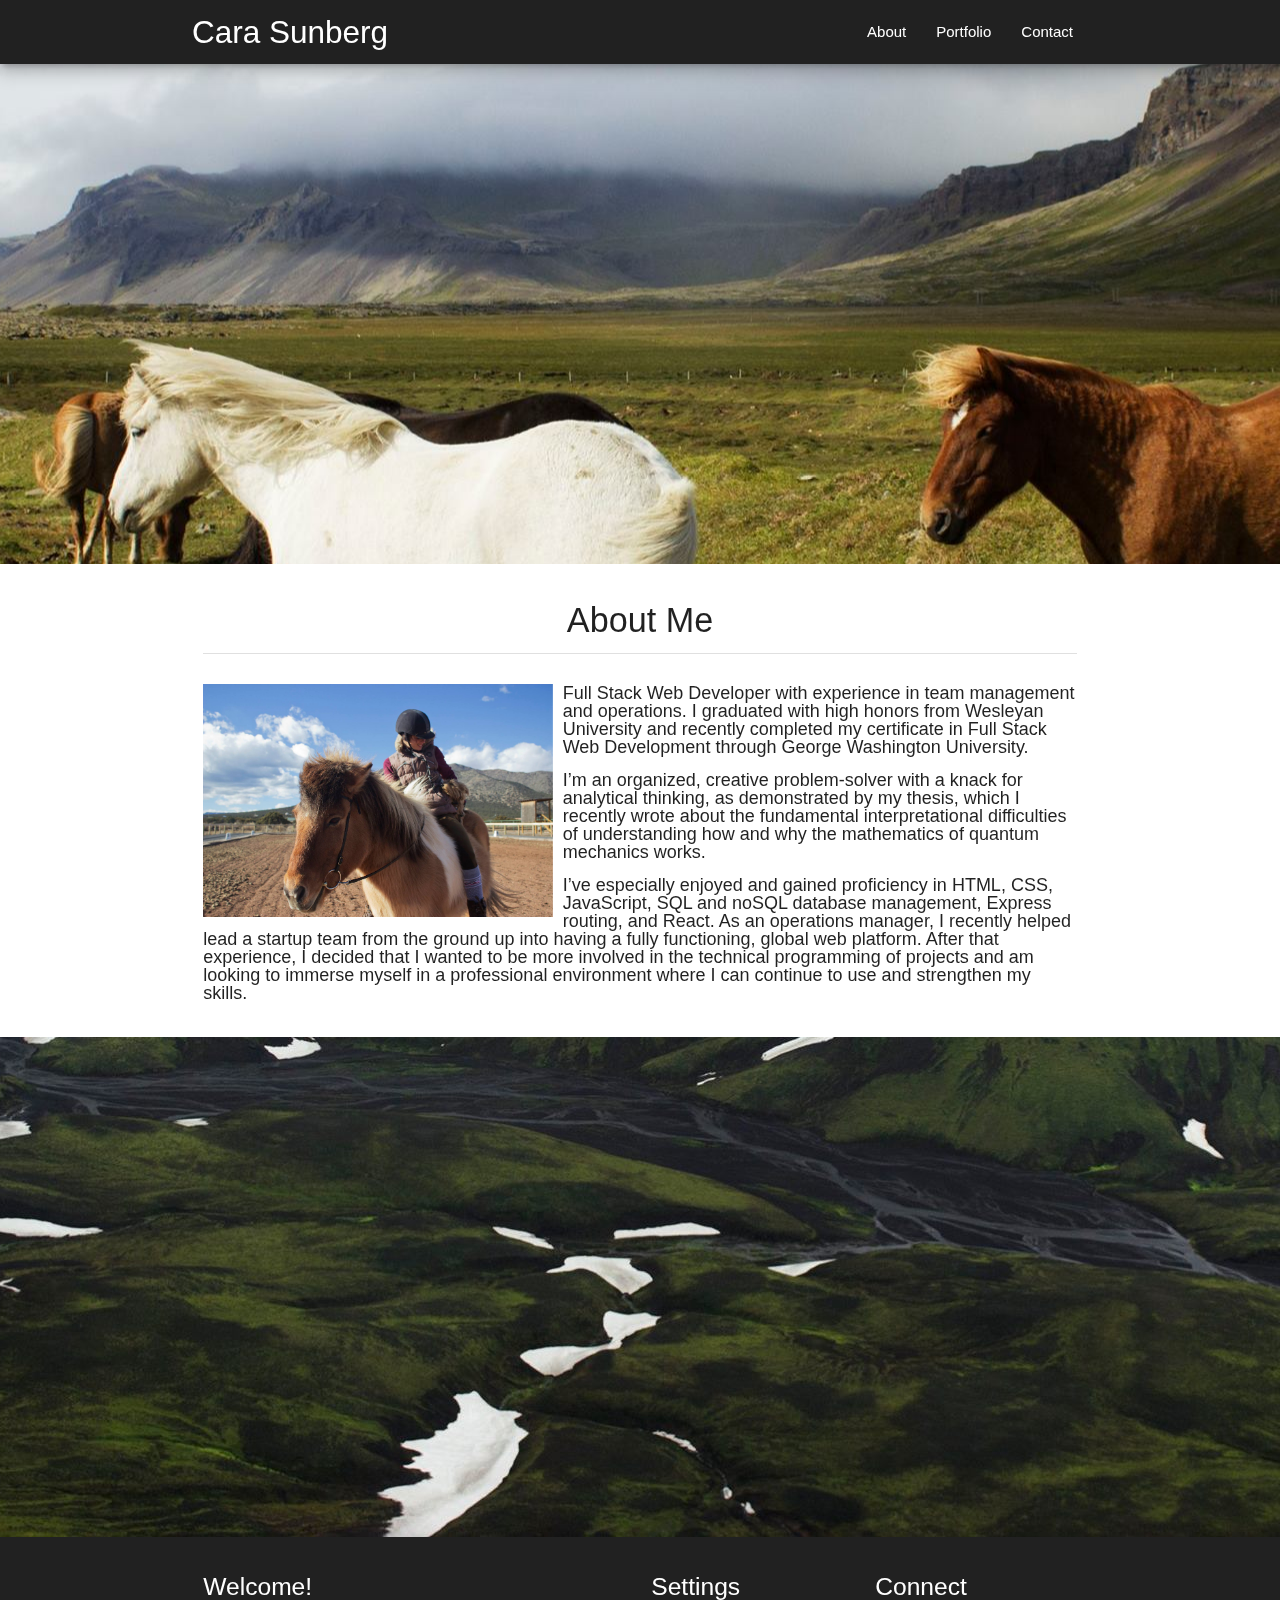
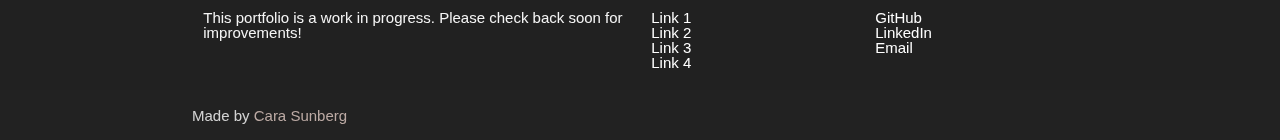
<file: index.html>
<!DOCTYPE html>
<html lang="en-us">

<head>
    <meta charset="UTF-8">

    <link rel="stylesheet" href="assets/css/reset.css">
    <!-- Materialize.css links -->
    <link rel="stylesheet" href="https://cdnjs.cloudflare.com/ajax/libs/materialize/1.0.0/css/materialize.min.css">
    <!-- <script src="https://cdnjs.cloudflare.com/ajax/libs/materialize/1.0.0/js/materialize.min.js"></script> -->
    <link href="https://fonts.googleapis.com/icon?family=Material+Icons" rel="stylesheet">
    <link rel="stylesheet" href="assets/css/style.css">
    <script src="https://cdnjs.cloudflare.com/ajax/libs/jquery/3.2.1/jquery.min.js"></script>
    <!-- Optimize website for mobile -->
    <meta name="viewport" content="width=device-width, initial-scale=1.0"/>

    <title>Portfolio</title>
</head>

<body>

    <!-- Navbar -->
    <nav class="grey darken-4 z-depth-3 header-custom" role="navigation">
        <div class="nav-wrapper container">
        <a class="brand-logo">Cara Sunberg</a>
        <a href="#" data-target="mobile-demo" class="sidenav-trigger"><i class="material-icons">menu</i></a>
        <ul class="right hide-on-med-and-down">
            <li><a href="index.html">About</a></li>
            <li><a href="portfolio.html">Portfolio</a></li>
            <li><a href="contact.html">Contact</a></li>
        </ul>
        </div>
    </nav>

    <ul class="sidenav" id="mobile-demo">
        <li><a href="index.html">About</a></li>
        <li><a href="portfolio.html">Portfolio</a></li>
        <li><a href="contact.html">Contact</a></li>
    </ul>

    <!-- First parallax container -->       
    <div class="parallax-container valign-wrapper">
        <div class="section no-pad-bot">
            <div class="container">
                <div class="row center">
                    <!-- <h5 class="header col s12 light white-text">Lorem ipsum dolor sit amet consectetur adipisicing elit. Quisquam in veniam atque mollitia! Consequatur, dicta accusantium. Magnam autem distinctio sunt.</h5> -->
                </div>
            </div>
        </div>
        <div class="parallax"><img src="assets/images/Iceland4.jpg" alt="Background img 1"></div>
    </div>

    <!-- About me section -->
    <div class="container">
        <div class="section">
    
            <div class="row">
                <div class="col s12 center">
                    <h4>About Me</h4>
                    <div class="divider"></div>
                    <br><br>
                        <img class="responsive-img materialboxed img-about" src="assets/images/Skyfaxi.jpg" alt="Photo of Cara">  
                        <p class="left-align light index-text">Full Stack Web Developer with experience in team management and operations. I graduated with high honors from Wesleyan University and recently completed my certificate in Full Stack Web Development through George Washington University.</p><br>
                        <p class="left-align light index-text">I’m an organized, creative problem-solver with a knack for analytical thinking, as demonstrated by my thesis, which I recently wrote about the fundamental interpretational difficulties of understanding how and why the mathematics of quantum mechanics works.</p><br>
                        <p class="left-align light index-text">I’ve especially enjoyed and gained proficiency in HTML, CSS, JavaScript, SQL and noSQL database management, Express routing, and React. As an operations manager, I recently helped lead a startup team from the ground up into having a fully functioning, global web platform. After that experience, I decided that I wanted to be more involved in the technical programming of projects and am looking to immerse myself in a professional environment where I can continue to use and strengthen my skills.
                        </p>
                    </div>
                </div>
            </div>
    
        </div>
    </div>

    <!-- Second parallax container -->
    <div class="parallax-container valign-wrapper">
        <div class="section no-pad-bot">
            <div class="container">
                <div class="row center">
                    <!-- <h5 class="header col s12 light white-text">Lorem ipsum dolor sit amet consectetur adipisicing elit. Quisquam in veniam atque mollitia! Consequatur, dicta accusantium. Magnam autem distinctio sunt.</h5> -->
                </div>
            </div>
        </div>
        <div class="parallax"><img src="assets/images/Iceland2.jpg" alt="Background img 1"></div>
    </div>

<!-- Footer -->
<footer class="page-footer grey darken-4 z-depth-3">
    <div class="container">
        <div class="row">
        <div class="col l6 s12">
            <h5 class="white-text">Welcome!</h5>
            <p class="grey-text text-lighten-4">This portfolio is a work in progress. Please check back soon for improvements!</p>
        </div>
        <div class="col l3 s6">
            <h5 class="white-text">Settings</h5>
            <ul>
            <li><a class="white-text" href="#!">Link 1</a></li>
            <li><a class="white-text" href="#!">Link 2</a></li>
            <li><a class="white-text" href="#!">Link 3</a></li>
            <li><a class="white-text" href="#!">Link 4</a></li>
            </ul>
        </div>
        <div class="col l3 s6">
            <h5 class="white-text">Connect</h5>
            <ul>
            <li><a class="white-text" href="https://github.com/cstkpk" target="_blank">GitHub</a></li>
            <li><a class="white-text" href="https://www.linkedin.com/in/cara-sunberg" target="_blank">LinkedIn</a></li>
            <li><a class="white-text" href="mailto:cnsunberg@gmail.com">Email</a></li>
            <!-- <li><a class="white-text" href="#!">Phone</a></li> -->
            </ul>
        </div>
        </div>
    </div>
    <div class="footer-copyright">
        <div class="container">
        Made by <a class="brown-text text-lighten-3" href="#">Cara Sunberg</a>
        </div>
    </div>
</footer>

<script type="text/javascript" src="assets/javascript/logic.js"></script>
<!-- This is the downloaded materialize js file *** their CDN version doesn't work -->
<script type="text/javascript" src="assets/javascript/materialize.min.js"></script>

    <script type="text/javascript" src="assets/javascript/logic.js"></script>
    <!-- This is the downloaded materialize js file *** their CDN version doesn't work -->
    <script type="text/javascript" src="assets/javascript/materialize.min.js"></script>
</body>

</html>
</file>
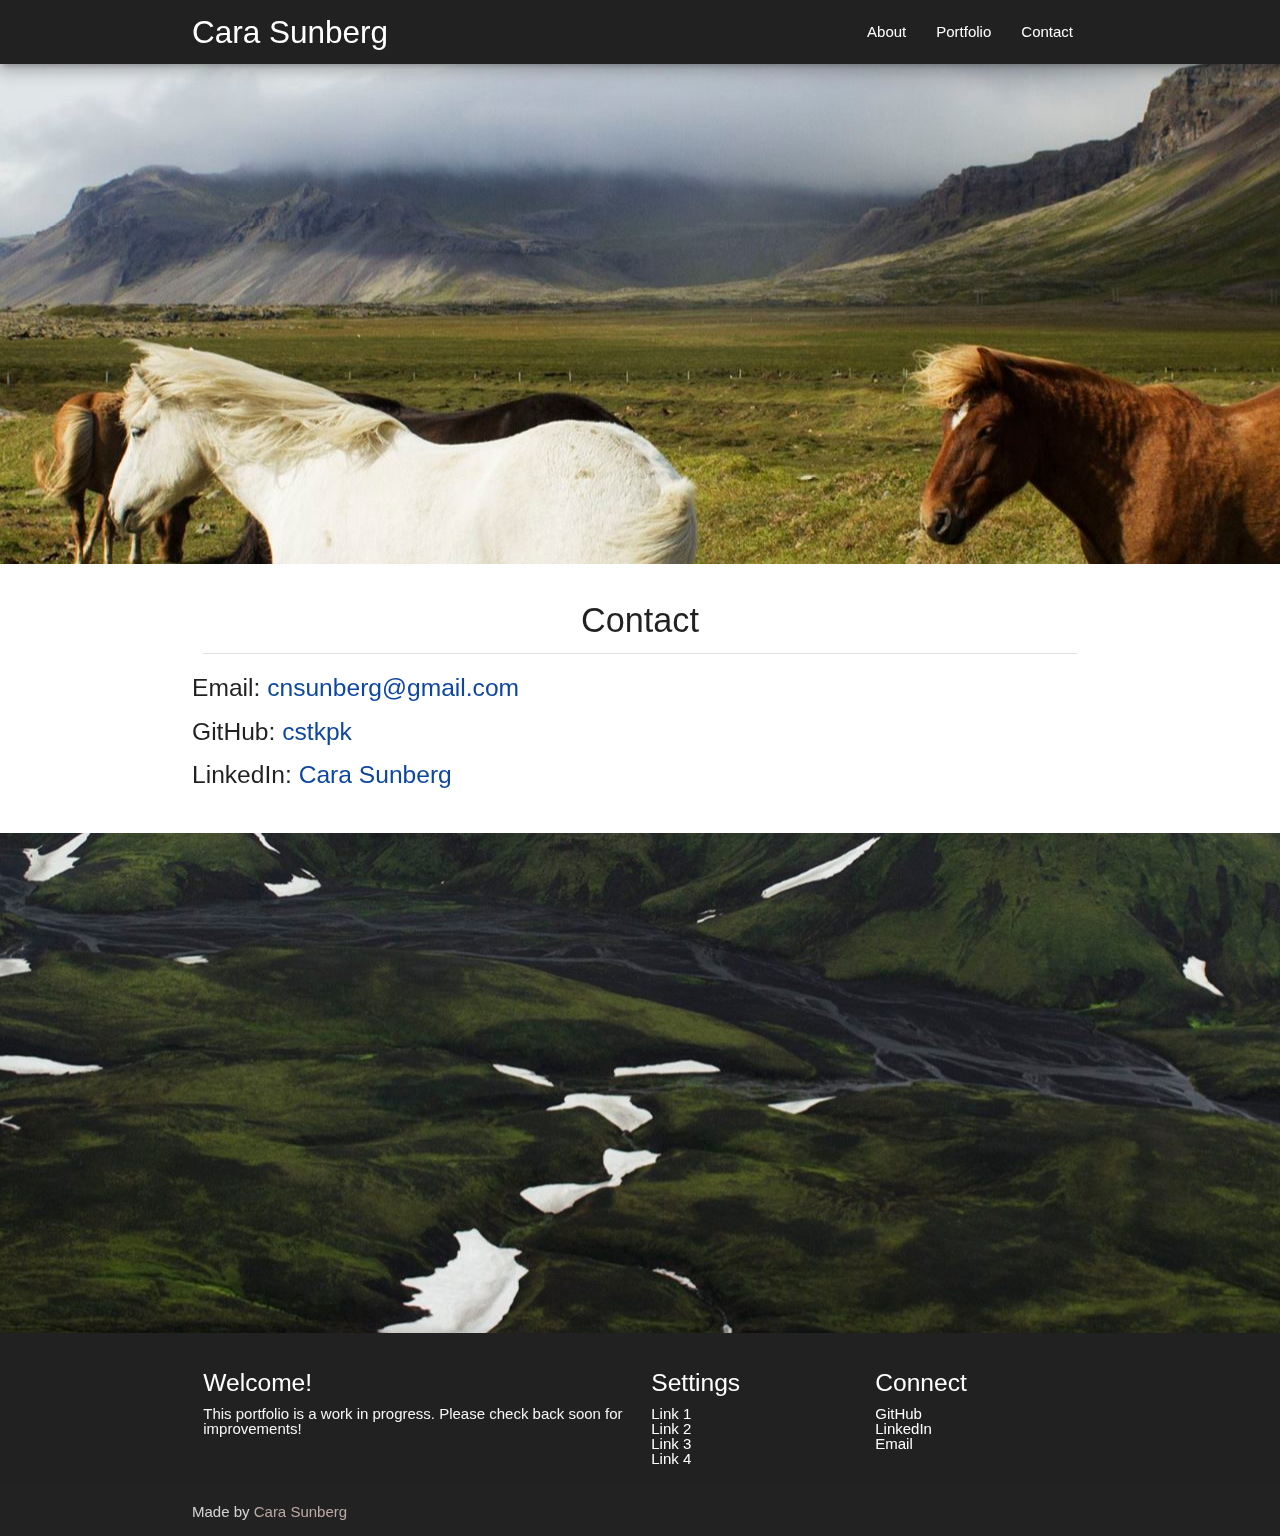
<file: contact.html>
<!DOCTYPE html>
<html lang="en-us">

<head>
    <meta charset="UTF-8">

    <link rel="stylesheet" href="assets/css/reset.css">
    <!-- Materialize.css links -->
    <link rel="stylesheet" href="https://cdnjs.cloudflare.com/ajax/libs/materialize/1.0.0/css/materialize.min.css">
    <!-- <script src="https://cdnjs.cloudflare.com/ajax/libs/materialize/1.0.0/js/materialize.min.js"></script> -->
    <link href="https://fonts.googleapis.com/icon?family=Material+Icons" rel="stylesheet">
    <link rel="stylesheet" href="assets/css/style.css">
    <script src="https://cdnjs.cloudflare.com/ajax/libs/jquery/3.2.1/jquery.min.js"></script>
    <!-- Optimize website for mobile -->
    <meta name="viewport" content="width=device-width, initial-scale=1.0"/>

    <title>Portfolio</title>
</head>

<body>

    <!-- Navbar -->
    <nav class="grey darken-4 z-depth-3 header-custom" role="navigation">
        <div class="nav-wrapper container">
        <a class="brand-logo">Cara Sunberg</a>
        <a href="#" data-target="mobile-demo" class="sidenav-trigger"><i class="material-icons">menu</i></a>
        <ul class="right hide-on-med-and-down">
            <li><a href="index.html">About</a></li>
            <li><a href="portfolio.html">Portfolio</a></li>
            <li><a href="contact.html">Contact</a></li>
        </ul>
        </div>
    </nav>

    <ul class="sidenav" id="mobile-demo">
        <li><a href="index.html">About</a></li>
        <li><a href="portfolio.html">Portfolio</a></li>
        <li><a href="contact.html">Contact</a></li>
    </ul>

    <!-- First parallax container -->       
    <div class="parallax-container valign-wrapper">
        <div class="section no-pad-bot">
            <div class="container">
                <div class="row center">
                    <!-- <h5 class="header col s12 light white-text">Lorem ipsum dolor sit amet consectetur adipisicing elit. Quisquam in veniam atque mollitia! Consequatur, dicta accusantium. Magnam autem distinctio sunt.</h5> -->
                </div>
            </div>
        </div>
        <div class="parallax"><img src="assets/images/Iceland4.jpg" alt="Background img 1"></div>
    </div>

    <!-- Contact section -->
    <div class="container">
        <div class="section">
    
            <div class="row">
                <div class="col s12 center">
                    <h4>Contact</h4>
                    <div class="divider"></div>
                </div>
            </div>
            <div class="row">
                <h5>Email: <span><a class="blue-text text-darken-4" href="mailto:cnsunberg@gmail.com">cnsunberg@gmail.com</a></span></h5>
                <h5>GitHub: <span><a class="blue-text text-darken-4" href="https://github.com/cstkpk" target="_blank">cstkpk</a></span></h5>
                <h5>LinkedIn: <span><a class="blue-text text-darken-4" href="https://www.linkedin.com/in/cara-sunberg" target="_blank">Cara Sunberg</a></span></h5>
            </div>
    
        </div>
    </div>

    <!-- Second parallax container -->
    <div class="parallax-container valign-wrapper">
        <div class="section no-pad-bot">
            <div class="container">
                <div class="row center">
                    <!-- <h5 class="header col s12 light white-text">Lorem ipsum dolor sit amet consectetur adipisicing elit. Quisquam in veniam atque mollitia! Consequatur, dicta accusantium. Magnam autem distinctio sunt.</h5> -->
                </div>
            </div>
        </div>
        <div class="parallax"><img src="assets/images/Iceland2.jpg" alt="Background img 1"></div>
    </div>

<!-- Footer -->
<footer class="page-footer grey darken-4 z-depth-3">
    <div class="container">
        <div class="row">
        <div class="col l6 s12">
            <h5 class="white-text">Welcome!</h5>
            <p class="grey-text text-lighten-4">This portfolio is a work in progress. Please check back soon for improvements!</p>
        </div>
        <div class="col l3 s6">
            <h5 class="white-text">Settings</h5>
            <ul>
            <li><a class="white-text" href="#!">Link 1</a></li>
            <li><a class="white-text" href="#!">Link 2</a></li>
            <li><a class="white-text" href="#!">Link 3</a></li>
            <li><a class="white-text" href="#!">Link 4</a></li>
            </ul>
        </div>
        <div class="col l3 s6">
            <h5 class="white-text">Connect</h5>
            <ul>
            <li><a class="white-text" href="https://github.com/cstkpk" target="_blank">GitHub</a></li>
            <li><a class="white-text" href="https://www.linkedin.com/in/cara-sunberg" target="_blank">LinkedIn</a></li>
            <li><a class="white-text" href="mailto:cnsunberg@gmail.com">Email</a></li>
            <!-- <li><a class="white-text" href="#!">Phone</a></li> -->
            </ul>
        </div>
        </div>
    </div>
    <div class="footer-copyright">
        <div class="container">
        Made by <a class="brown-text text-lighten-3" href="#">Cara Sunberg</a>
        </div>
    </div>
</footer>

<script type="text/javascript" src="assets/javascript/logic.js"></script>
<!-- This is the downloaded materialize js file *** their CDN version doesn't work -->
<script type="text/javascript" src="assets/javascript/materialize.min.js"></script>

    <script type="text/javascript" src="assets/javascript/logic.js"></script>
    <!-- This is the downloaded materialize js file *** their CDN version doesn't work -->
    <script type="text/javascript" src="assets/javascript/materialize.min.js"></script>
</body>

</html>
</file>
<file: assets/css/style.css>
/* Image formatting */
.img-about {
    width: 40%;
    float: left;
    margin-right: 10px;
}
 /* Formatting index text */
.index-text {
    font-size: 18px;
}

/* Text block for all images */
.text-block {
    position: relative;
    bottom: 60px;
    text-align: center;
    padding: 15px;
}

/* Equivalent CSS code as the viewport meta tag in the HTML -- to be future-proof! */
@viewport {
    width: device-width;
    zoom: 1.0;
  }

/* Media tag for phone */
@media screen and (max-width: 640px) {
    .img-about {
        width: 100%;
        float: none;
        margin-right: 0px;
        margin-bottom: 10px;
    }

    .index-text {
        text-align: justify;
    }
}
</file>
